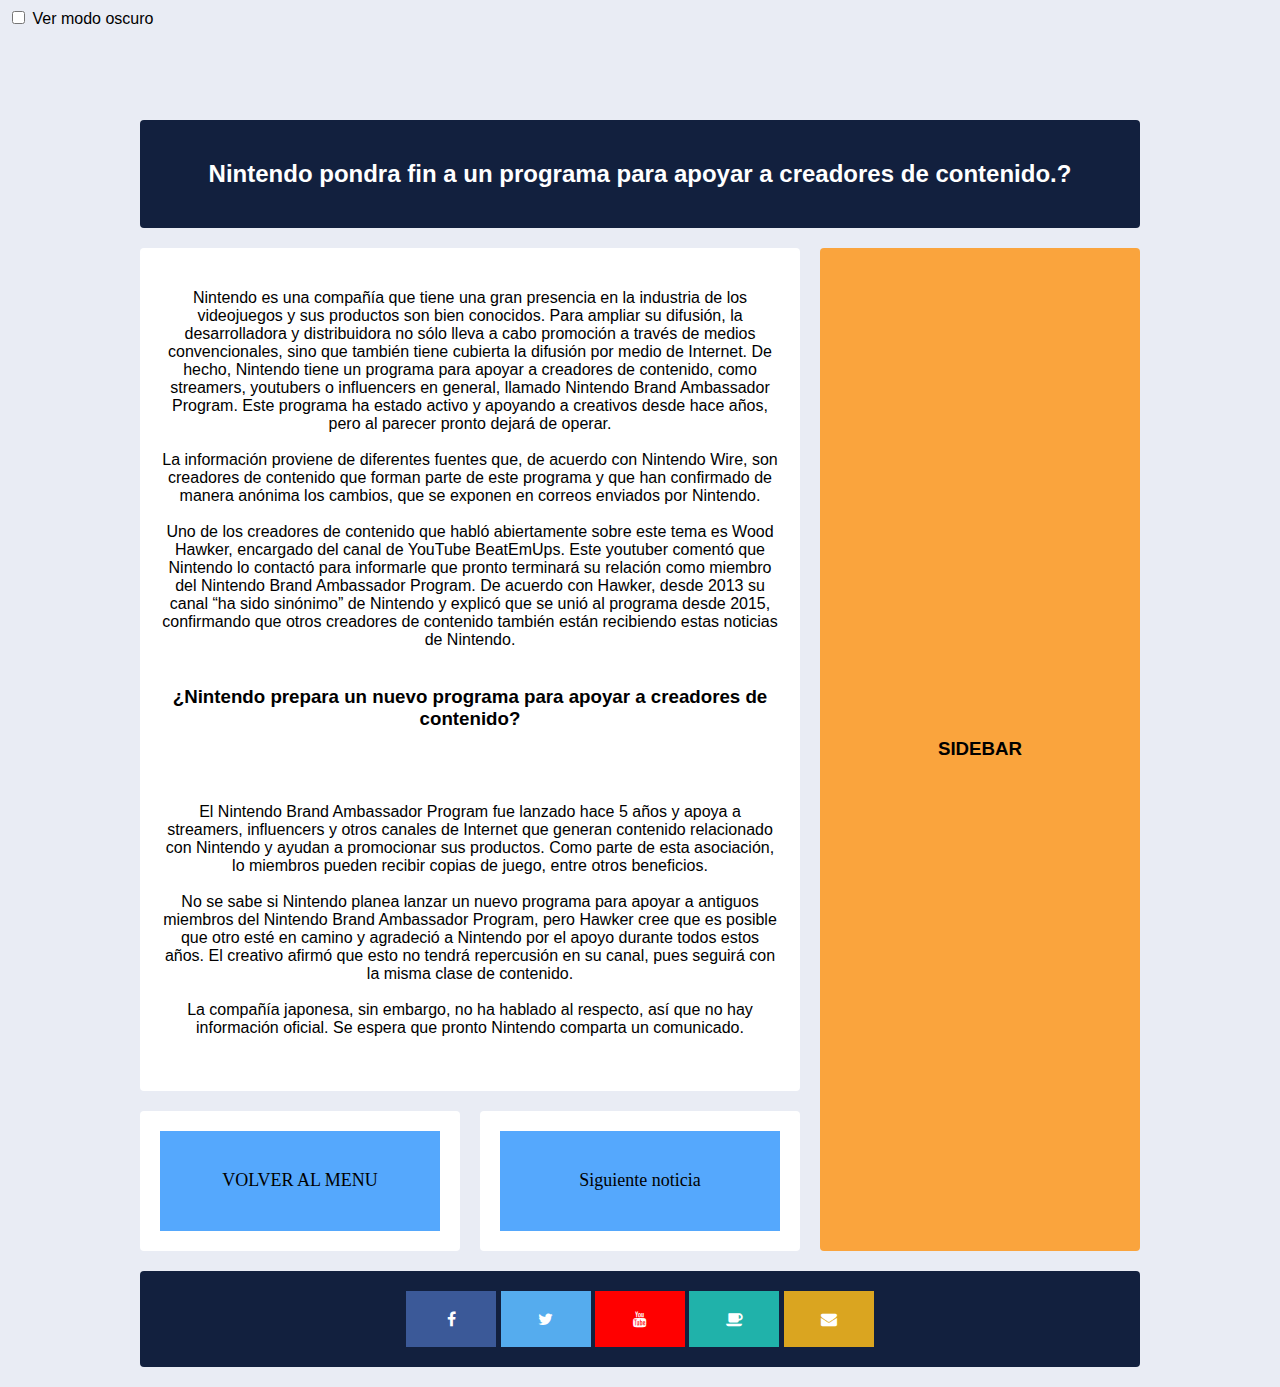
<file: Articulo1-GAMER.html>
<!DOCTYPE html>
<html lang="en">
<head>
	<meta charset="UTF-8">
    <meta name="viewport" content="width=device-width, user-scalable=no, initial-scale=1.0, maximum-scale=1.0, minimum-scale=1.0">
    <meta http-equiv="X-UA-Compatible" content="ie=edge">
    <title>ZTECH! - Nintendo pondra fin a un programa para apoyar a creadores de contenido.</title>
	<link href="css/estilosArticulo.css" type="text/css" rel="stylesheet">
	<link rel="stylesheet" href="https://cdnjs.cloudflare.com/ajax/libs/font-awesome/4.7.0/css/font-awesome.min.css">
	<script data-ad-client="ca-pub-6067726777779144" async src="https://pagead2.googlesyndication.com/pagead/js/adsbygoogle.js"></script>
</head>
<body>
	<input id="dark-mode" type="checkbox" 
		onclick="document.documentElement.classList.toggle('dark-mode')">
		Ver modo oscuro
	</label>
	<br><br><br><br><br>
	<div class="contenedor">
		<header class="header">
			<center>
			<h2>Nintendo pondra fin a un programa para apoyar a creadores de contenido.?</h2>
		</center>
		</header>
		<main class="contenido">
			<h1></h1>
			<center>
			<p>Nintendo es una compañía que tiene una gran presencia en la industria de los videojuegos y sus productos son bien conocidos. Para ampliar su difusión, la desarrolladora y distribuidora no sólo lleva a cabo promoción a través de medios convencionales, sino que también tiene cubierta la difusión por medio de Internet. De hecho, Nintendo tiene un programa para apoyar a creadores de contenido, como streamers, youtubers o influencers en general, llamado Nintendo Brand Ambassador Program. Este programa ha estado activo y apoyando a creativos desde hace años, pero al parecer pronto dejará de operar.
				<br><br>
				La información proviene de diferentes fuentes que, de acuerdo con Nintendo Wire, son creadores de contenido que forman parte de este programa y que han confirmado de manera anónima los cambios, que se exponen en correos enviados por Nintendo.
				<br><br>
				Uno de los creadores de contenido que habló abiertamente sobre este tema es Wood Hawker, encargado del canal de YouTube BeatEmUps. Este youtuber comentó que Nintendo lo contactó para informarle que pronto terminará su relación como miembro del Nintendo Brand Ambassador Program. De acuerdo con Hawker, desde 2013 su canal “ha sido sinónimo” de Nintendo y explicó que se unió al programa desde 2015, confirmando que otros creadores de contenido también están recibiendo estas noticias de Nintendo.
				<br><br>

				<h3>¿Nintendo prepara un nuevo programa para apoyar a creadores de contenido?</h3>
				<br><br><br>

				El Nintendo Brand Ambassador Program fue lanzado hace 5 años y apoya a streamers, influencers y otros canales de Internet que generan contenido relacionado con Nintendo y ayudan a promocionar sus productos. Como parte de esta asociación, lo miembros pueden recibir copias de juego, entre otros beneficios.
				<br><br>

				No se sabe si Nintendo planea lanzar un nuevo programa para apoyar a antiguos miembros del Nintendo Brand Ambassador Program, pero Hawker cree que es posible que otro esté en camino y agradeció a Nintendo por el apoyo durante todos estos años. El creativo afirmó que esto no tendrá repercusión en su canal, pues seguirá con la misma clase de contenido.
				<br><br>
				La compañía japonesa, sin embargo, no ha hablado al respecto, así que no hay información oficial. Se espera que pronto Nintendo comparta un comunicado.
				<br><br>
			</center>

			</p>
		</main>
		<aside class="sidebar">
			<h3>SIDEBAR</h3>
		</aside>
		<div class="widget-1">
			<a href="index.html">VOLVER AL MENU</a>
	</div>
	<div class="widget-2">
		<a href="#">Siguiente noticia</a>
	</div>
	<footer class="footer">
	<center>
		<a href="https://www.facebook.com/ZTECHblogger" class="fa fa-facebook"></a>
		<a href="https://twitter.com/ZTECH_Oficial" class="fa fa-twitter"></a>
		<a href="https://www.youtube.com/channel/UC24slqq85QNRNj_E-FmatmQ" class="fa fa-youtube"></a>
		<a href="donar.html" class="fa fa-coffee"></a>
		<a href="Contacto.html" class="fa fa-envelope"></a>
	</center>
	</footer>
</div>
</body>
</html>
</file>
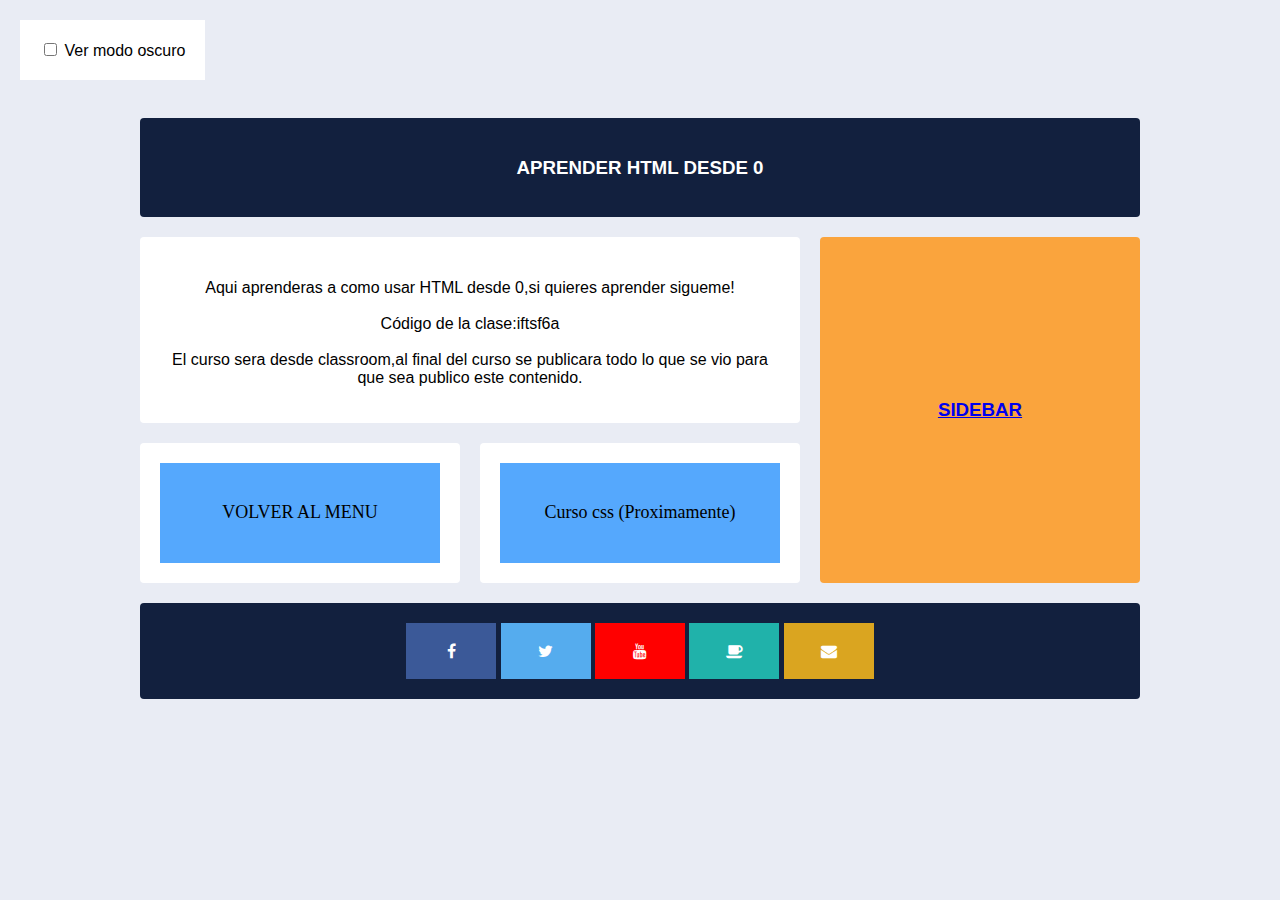
<file: Articulo1-HTML.html>
<DOCTYPE html>
	<html lang="en">
<head>
<meta charset="UTF-8">
<meta name="viewport" content="width=divice-width" content="ie-edge">
<link rel="stylesheet" href="css/estilosArticulo.css">
<link rel="stylesheet" href="https://cdnjs.cloudflare.com/ajax/libs/font-awesome/4.7.0/css/font-awesome.min.css">
<title>ZTECH - Aprender HTML Desde 0</title>
<script data-ad-client="ca-pub-6067726777779144" async src="https://pagead2.googlesyndication.com/pagead/js/adsbygoogle.js"></script>
</head>
<body>
	<label for="dark-mode" class="dark-mode-button">
          
        
		<input id="dark-mode" type="checkbox" 
		onclick="document.documentElement.classList.toggle('dark-mode')">
		Ver modo oscuro
	</label>
	<br><br><br><br><br>
<div class="contenedor">
<header class="header">
	<center>
<h3>APRENDER HTML DESDE 0</h3>
	</center>
</header>
<main class ="contenido">
	<center>
		<h1></h1>
	</center>

	<center>
		<p>Aqui aprenderas a como usar HTML desde 0,si quieres aprender sigueme!
		
		<br><br>
		
		Código de la clase:iftsf6a
		
		<br><br>
		
		El curso sera desde classroom,al final del curso se publicara todo lo que se vio para que sea publico este contenido.
		
		</p>
				</main>
				<a href="#"><aside class="sidebar"></a>
					<center>
					  <a href="#"><h3>SIDEBAR</h3></a>
					</center>
				</aside>

				<div class="widget-1">
					<a href="index.html">VOLVER AL MENU</a>
			</div>
			<div class="widget-2">
				<a href="#">Curso css (Proximamente)</a>
			</div>
			<footer class="footer">
			<center>
				<a href="https://www.facebook.com/ZTECHblogger" class="fa fa-facebook"></a>
				<a href="https://twitter.com/ZTECH_Oficial" class="fa fa-twitter"></a>
				<a href="https://www.youtube.com/channel/UC24slqq85QNRNj_E-FmatmQ" class="fa fa-youtube"></a>
				<a href="donar.html" class="fa fa-coffee"></a>
				<a href="Contacto.html" class="fa fa-envelope"></a>
			</center>
			</footer>
		</div>
</body>
</html>
</file>
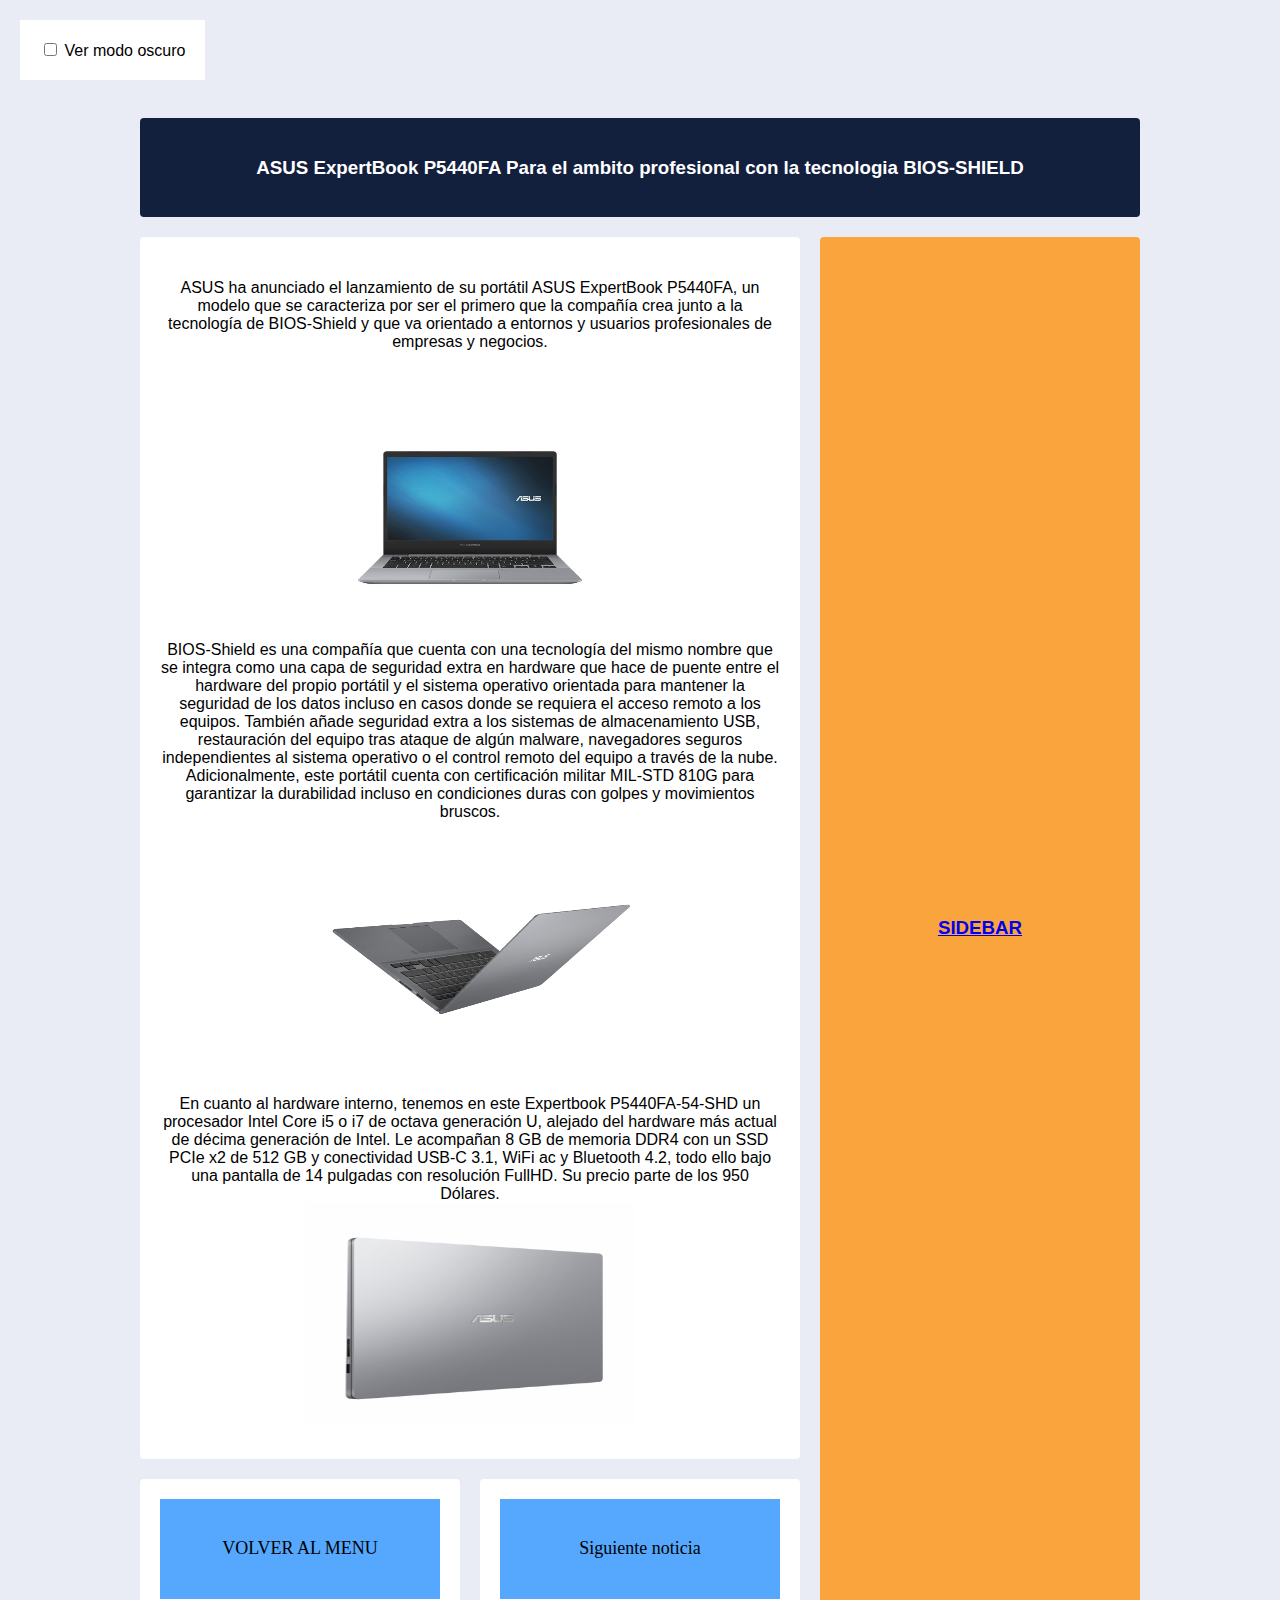
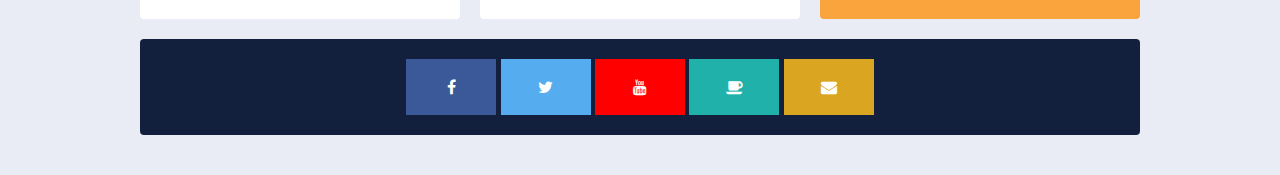
<file: Articulo1-PC.html>
<DOCTYPE html>
	<html lang="en">
<head>
<meta charset="UTF-8">
<meta name="viewport" content="width=divice-width" content="ie-edge">
<link rel="stylesheet" href="css/estilosArticulo.css">
<link rel="stylesheet" href="https://cdnjs.cloudflare.com/ajax/libs/font-awesome/4.7.0/css/font-awesome.min.css">
<title>ZTECH - ASUS ExpertBook P5440FA Para el ambito profesional con la tecnologia BIOS-SHIELD</title>
<script data-ad-client="ca-pub-6067726777779144" async src="https://pagead2.googlesyndication.com/pagead/js/adsbygoogle.js"></script>
</head>
<body>
	<label for="dark-mode" class="dark-mode-button">
          
        
		<input id="dark-mode" type="checkbox" 
		onclick="document.documentElement.classList.toggle('dark-mode')">
		Ver modo oscuro
	</label>
	<br><br><br><br><br>
<div class="contenedor">
<header class="header">
	<center>
<h3>ASUS ExpertBook P5440FA Para el ambito profesional con la tecnologia BIOS-SHIELD</h3>
	</center>
</header>
<main class ="contenido">
	<center>
		<h1></h1>
	</center>

	<center>
		<p>ASUS ha anunciado el lanzamiento de su portátil ASUS ExpertBook P5440FA, un modelo que se caracteriza por ser el primero que la compañía crea junto a la tecnología de BIOS-Shield y que va orientado a entornos y usuarios profesionales de empresas y negocios.
	</center>
<br><br>

<center>
<img src="imagesTEC/Articulo1-1.jpg" alt="">
</center>
<br>

<center>
BIOS-Shield es una compañía que cuenta con una tecnología del mismo nombre que se integra como una capa de seguridad extra en hardware que hace de puente entre el hardware del propio portátil y el sistema operativo orientada para mantener la seguridad de los datos incluso en casos donde se requiera el acceso remoto a los equipos. También añade seguridad extra a los sistemas de almacenamiento USB, restauración del equipo tras ataque de algún malware, navegadores seguros independientes al sistema operativo o el control remoto del equipo a través de la nube.
Adicionalmente, este portátil cuenta con certificación militar MIL-STD 810G para garantizar la durabilidad incluso en condiciones duras con golpes y movimientos bruscos.
</center>
<br><br>

<center>
<img src="imagesTEC/Articulo1-2.jpg" alt="">
</center>
<br>

<center>
En cuanto al hardware interno, tenemos en este Expertbook P5440FA-54-SHD un procesador Intel Core i5 o i7 de octava generación U, alejado del hardware más actual de décima generación de Intel. Le acompañan 8 GB de memoria DDR4 con un SSD PCIe x2 de 512 GB y conectividad USB-C 3.1, WiFi ac y Bluetooth 4.2, todo ello bajo una pantalla de 14 pulgadas con resolución FullHD.
Su precio parte de los 950 Dólares.
</center>

<center>
<img src="imagesTEC/Articulo1-3.jpg" alt="">
</center>					</p>
				</main>
				<a href="#"><aside class="sidebar"></a>
					<center>
					  <a href="#"><h3>SIDEBAR</h3></a>
					</center>
				</aside>

				<div class="widget-1">
					<a href="index.html">VOLVER AL MENU</a>
			</div>
			<div class="widget-2">
				<a href="#">Siguiente noticia</a>
			</div>
			<footer class="footer">
			<center>
				<a href="https://www.facebook.com/ZTECHblogger" class="fa fa-facebook"></a>
				<a href="https://twitter.com/ZTECH_Oficial" class="fa fa-twitter"></a>
				<a href="https://www.youtube.com/channel/UC24slqq85QNRNj_E-FmatmQ" class="fa fa-youtube"></a>
				<a href="donar.html" class="fa fa-coffee"></a>
				<a href="Contacto.html" class="fa fa-envelope"></a>
			</center>
			</footer>
		</div>
</body>
</html>
</file>
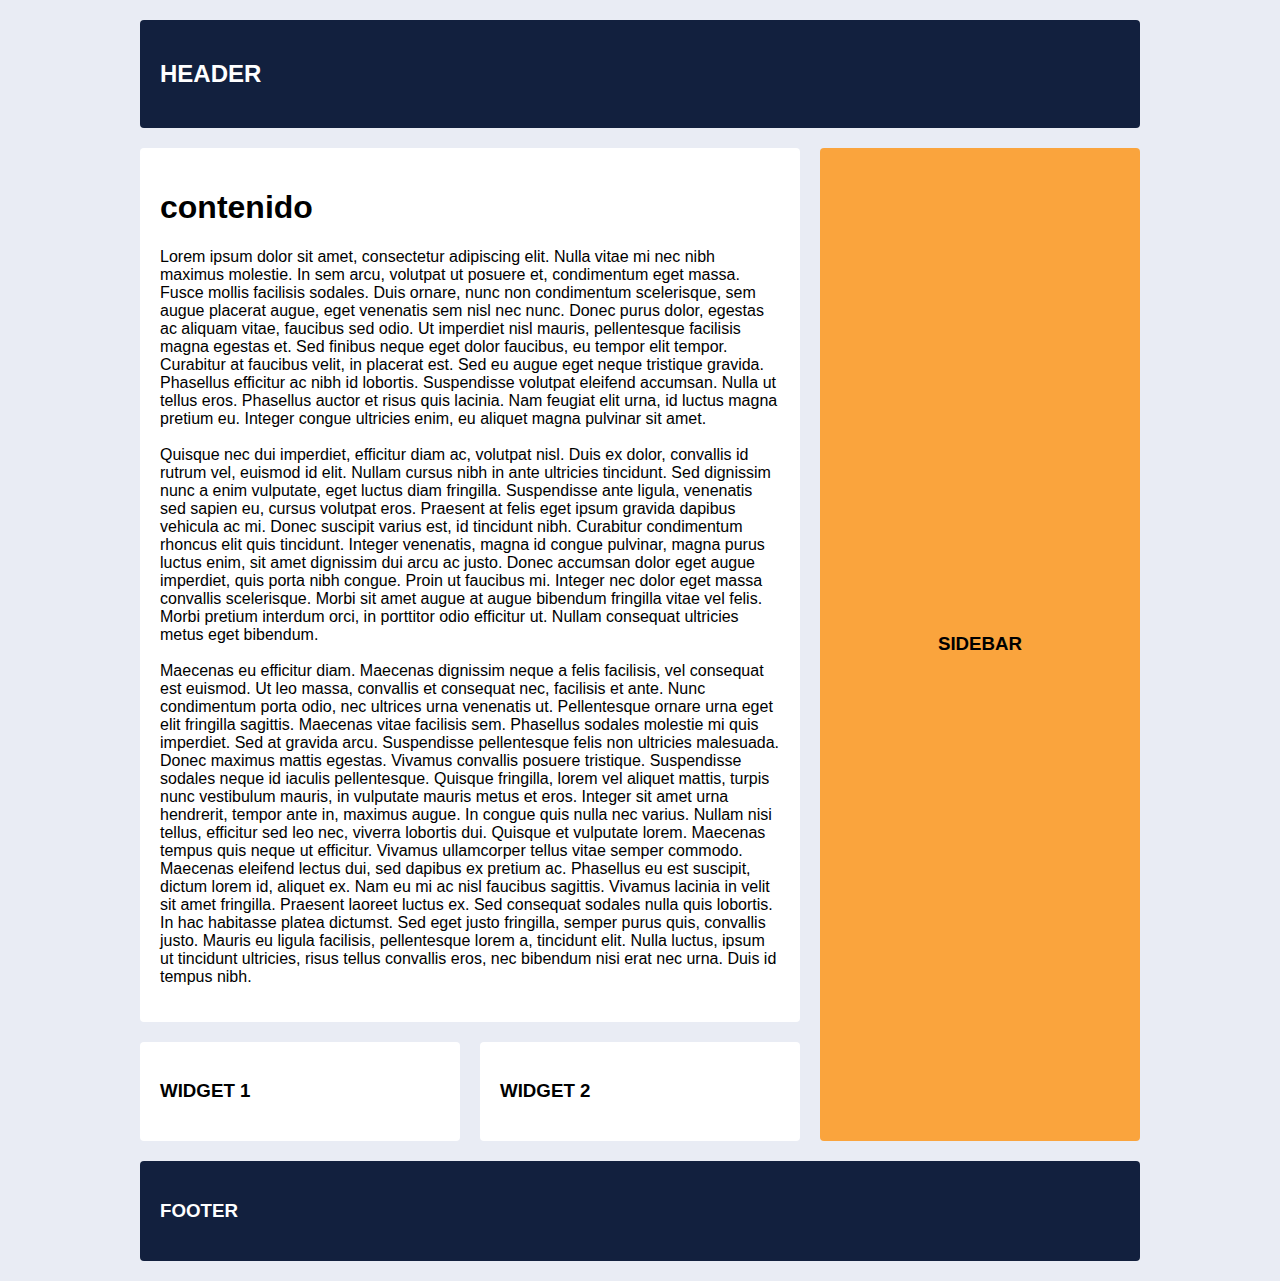
<file: Articulo10-GAMER.html>
<DOCTYPE html>
	<html lang="en">
<head>
<meta charset="UTF-8">
<meta name="viewport" content="width=divice-width" content="ie-edge">
<link rel="stylesheet" href="css/estilosArticulo.css">
<title>Layout de Sitio Web con CSS GRID</title>
</head>
<body>
<div class="contenedor">
<header class="header">
<h2>HEADER</h2>
</header>
<main class ="contenido">
		<h1>contenido</h1>

		<p>Lorem ipsum dolor sit amet, consectetur adipiscing elit. Nulla vitae mi nec nibh maximus molestie. In sem arcu, volutpat ut posuere et, condimentum eget massa. Fusce mollis facilisis sodales. Duis ornare, nunc non condimentum scelerisque, sem augue placerat augue, eget venenatis sem nisl nec nunc. Donec purus dolor, egestas ac aliquam vitae, faucibus sed odio. Ut imperdiet nisl mauris, pellentesque facilisis magna egestas et. Sed finibus neque eget dolor faucibus, eu tempor elit tempor. Curabitur at faucibus velit, in placerat est. Sed eu augue eget neque tristique gravida. Phasellus efficitur ac nibh id lobortis. Suspendisse volutpat eleifend accumsan. Nulla ut tellus eros. Phasellus auctor et risus quis lacinia. Nam feugiat elit urna, id luctus magna pretium eu. Integer congue ultricies enim, eu aliquet magna pulvinar sit amet.
<br><br>
Quisque nec dui imperdiet, efficitur diam ac, volutpat nisl. Duis ex dolor, convallis id rutrum vel, euismod id elit. Nullam cursus nibh in ante ultricies tincidunt. Sed dignissim nunc a enim vulputate, eget luctus diam fringilla. Suspendisse ante ligula, venenatis sed sapien eu, cursus volutpat eros. Praesent at felis eget ipsum gravida dapibus vehicula ac mi. Donec suscipit varius est, id tincidunt nibh. Curabitur condimentum rhoncus elit quis tincidunt.

Integer venenatis, magna id congue pulvinar, magna purus luctus enim, sit amet dignissim dui arcu ac justo. Donec accumsan dolor eget augue imperdiet, quis porta nibh congue. Proin ut faucibus mi. Integer nec dolor eget massa convallis scelerisque. Morbi sit amet augue at augue bibendum fringilla vitae vel felis. Morbi pretium interdum orci, in porttitor odio efficitur ut. Nullam consequat ultricies metus eget bibendum.
<br><br>
Maecenas eu efficitur diam. Maecenas dignissim neque a felis facilisis, vel consequat est euismod. Ut leo massa, convallis et consequat nec, facilisis et ante. Nunc condimentum porta odio, nec ultrices urna venenatis ut. Pellentesque ornare urna eget elit fringilla sagittis. Maecenas vitae facilisis sem. Phasellus sodales molestie mi quis imperdiet. Sed at gravida arcu. Suspendisse pellentesque felis non ultricies malesuada. Donec maximus mattis egestas. Vivamus convallis posuere tristique. Suspendisse sodales neque id iaculis pellentesque. Quisque fringilla, lorem vel aliquet mattis, turpis nunc vestibulum mauris, in vulputate mauris metus et eros. Integer sit amet urna hendrerit, tempor ante in, maximus augue.

In congue quis nulla nec varius. Nullam nisi tellus, efficitur sed leo nec, viverra lobortis dui. Quisque et vulputate lorem. Maecenas tempus quis neque ut efficitur. Vivamus ullamcorper tellus vitae semper commodo. Maecenas eleifend lectus dui, sed dapibus ex pretium ac. Phasellus eu est suscipit, dictum lorem id, aliquet ex. Nam eu mi ac nisl faucibus sagittis. Vivamus lacinia in velit sit amet fringilla. Praesent laoreet luctus ex. Sed consequat sodales nulla quis lobortis. In hac habitasse platea dictumst. Sed eget justo fringilla, semper purus quis, convallis justo. Mauris eu ligula facilisis, pellentesque lorem a, tincidunt elit. Nulla luctus, ipsum ut tincidunt ultricies, risus tellus convallis eros, nec bibendum nisi erat nec urna. Duis id tempus nibh.
						</p>
				</main>
				<aside class="sidebar">
<h3>SIDEBAR</h3>
				</aside>
				<div class="widget-1">
					<h3>WIDGET 1</h3>
			</div>
			<div class="widget-2">
					<h3>WIDGET 2</h3>
			</div>
			<footer class="footer">
<h3>FOOTER</h3>
			</footer>
		</div>
</body>
</html>
</file>
<file: css/estilosArticulo.css>
body {
	background: #E9ECF4;
	color: #000;
	font-family: 'Roboto', sans-serif;
}

.contenedor {
	width: 90%;
	max-width: 1000px;
	margin: 20px auto;
	display: grid;
	grid-gap: 20px;
	grid-template-columns: repeat(3, 1fr);
	grid-template-rows: repeat(4, auto);

	grid-template-areas: "header header header"
						 "contenido contenido sidebar"
						 "widget-1 widget-2 sidebar"
						 "footer footer footer";
}


.contenedor .contenido img{
	width: 330px;
    height:220px;
}


.contenedor > div,
.contenedor .header,
.contenedor .contenido,
.contenedor .sidebar,
.contenedor .footer {
	background: #fff;
	padding: 20px;
	border-radius: 4px;
}

.contenedor .header {
	background: #12203E;
	color: #fff;
	grid-area: header;
}

.contenedor .contenido {
	grid-area: contenido;
}

.contenedor .sidebar{
	grid-column: 3 / 4;
	background: #fAA43D;
	text-align: center;
	display: flex;
	align-items: center;
	justify-content: center;
	min-height: 100px;
	grid-area: sidebar;
}

.contenedor .widget-1 a,
.contenedor .widget-2 a{
	background: #55a8fd;
	font-size: 18px;
	font-family: fantasy;
	color:#000;
	height: 100px;
	text-align: center;
	display: flex;
	align-items: center;
	justify-content: center;
	text-decoration: none;
}





.contenedor .widget-1 {
	grid-area: widget-1;
}

.contenedor .widget-2 {
	grid-area: widget-2;
}

.contenedor .footer {
	background: #12203E;
	color: #fff;
	grid-area: footer;
}

.fa {
	padding: 20px;
	font-size: 30px;
	width: 50px;
	text-align: center;
	text-decoration: none;
  }

  .fab{
	padding: 20px;
	font-size: 30px;
	width: 50px;
	text-align: center;
	text-decoration: none;
  }

  .fas{
	padding: 20px;
	font-size: 30px;
	width: 50px;
	text-align: center;
	text-decoration: none;
  }
  
  
  /* Add a hover effect if you want */
  .fa:hover {
	opacity: 0.7;
  }
  
  /* Set a specific color for each brand */
  
  /* Facebook */
  .fa-facebook {
	background: #3B5998;
	color: white;
  }
  
  /* Twitter */
  .fa-twitter {
	background: #55ACEE;
	color: white;
  }

  /*Youtube*/
  .fa-youtube{
	  background: red;
	  color:white;
  }

  /*KO-FI*/
  .fa-coffee{
	  background: lightseagreen;
	  color:white;
  }

  /*EMAIL*/
  .fa-envelope{
	  background: goldenrod;
	  color: white;
  }

  .dark-mode-button{
	position: absolute;
	top: 20px;
	left: 20px;
	padding: 20px;
	background: white;
}

html.dark-mode{
	filter: invert(100%);
}

html.dark-mode img{
	filter: invert(100%);
}
 

@media screen and (max-width: 768px){
	.contenedor {
		grid-template-areas: "header header header"
						 "contenido contenido contenido"
						 "sidebar sidebar sidebar"
						 "widget-1 widget-1 widget-2"
						 "footer footer footer";
	}
}
</file>
